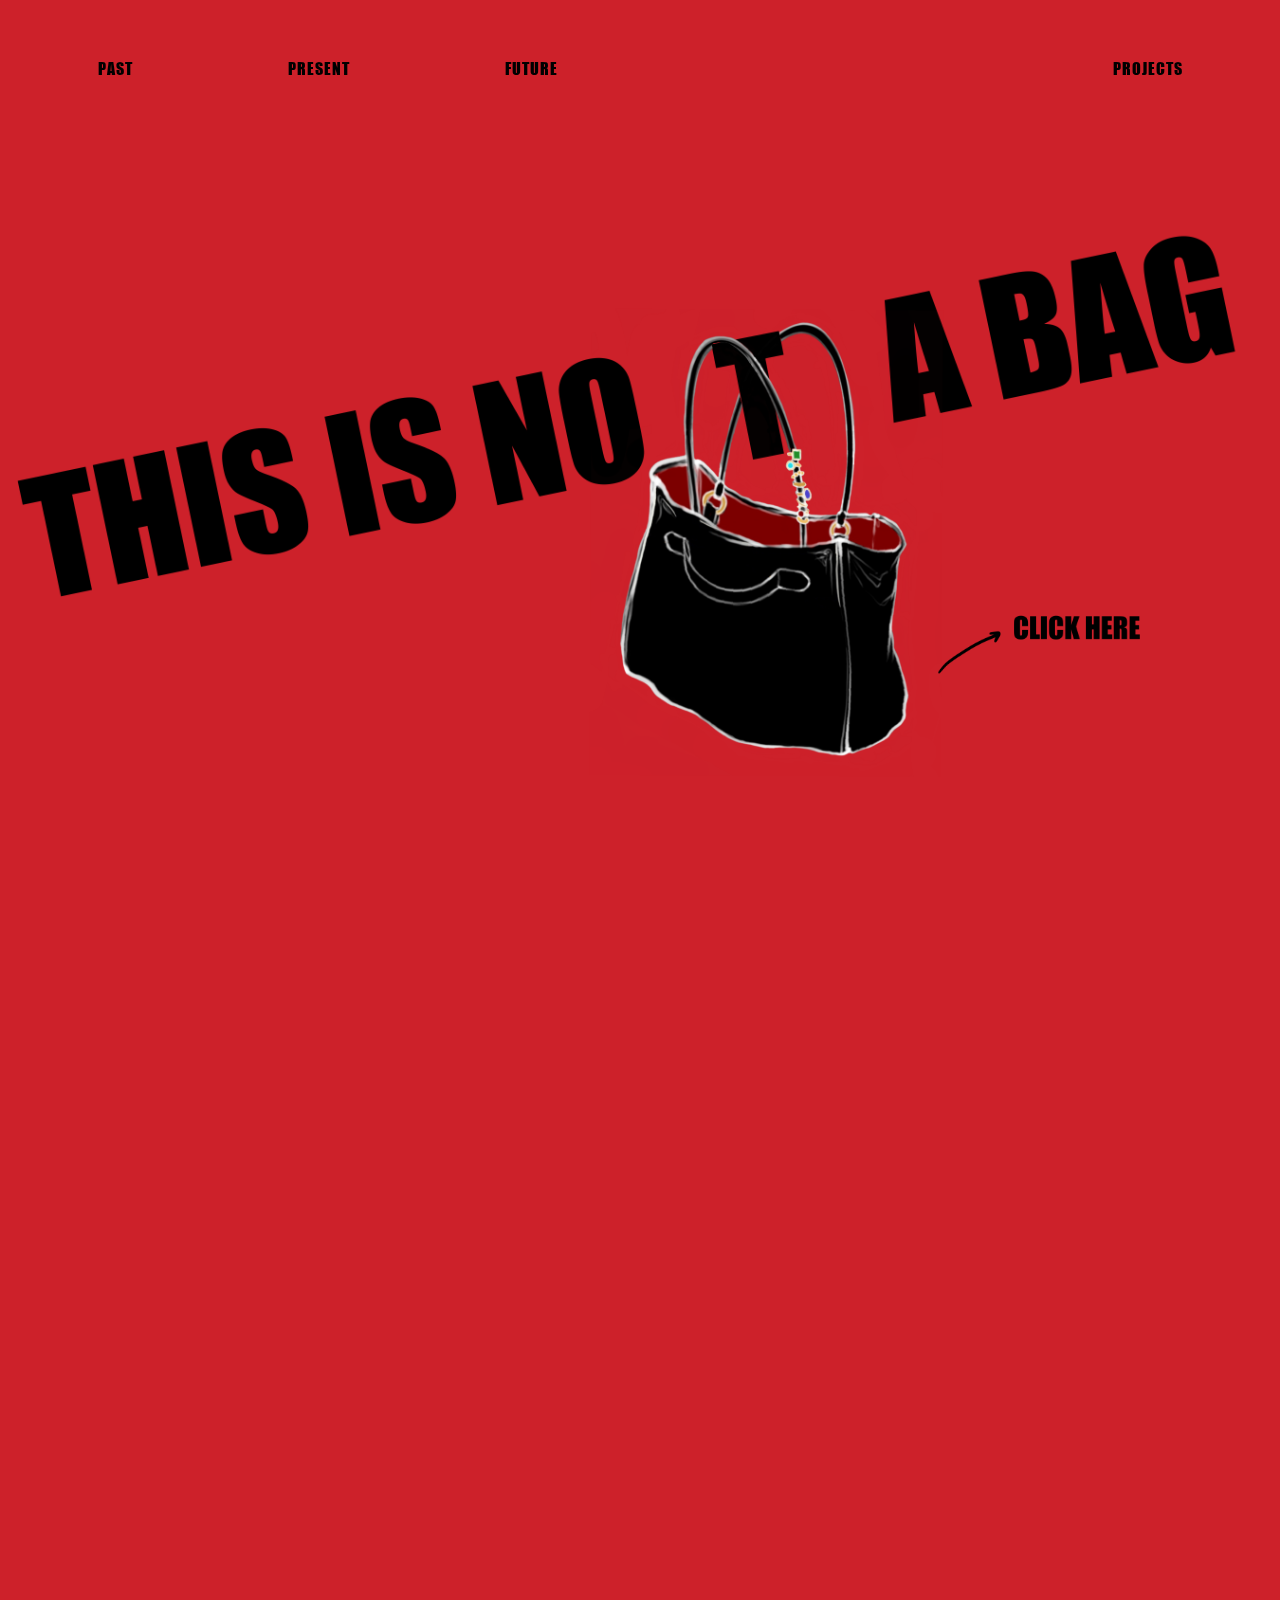
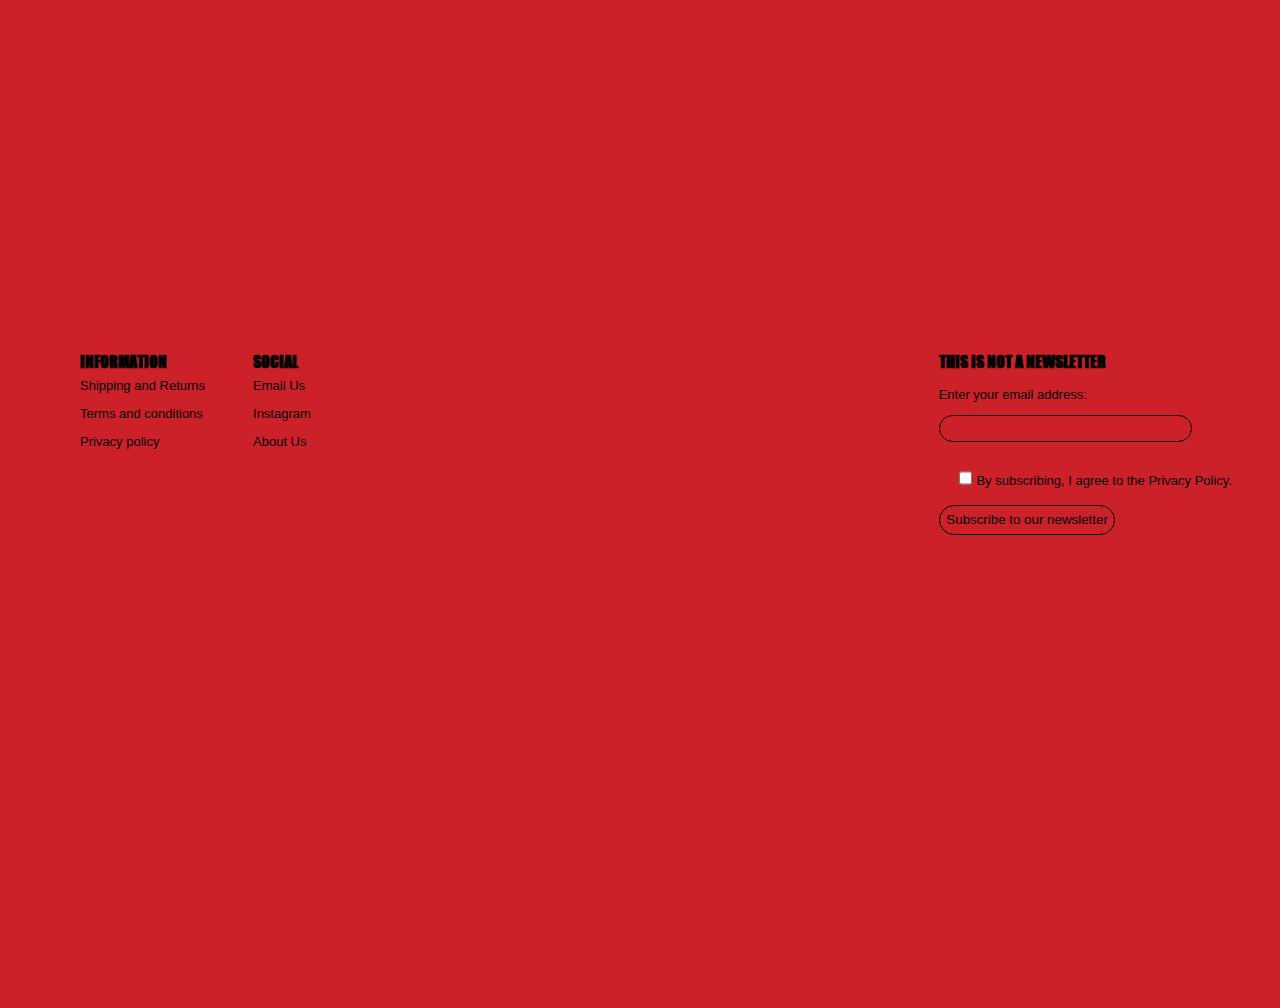
<file: index.html>
<!DOCTYPE html>
<html lang="en">

<head>
  <meta charset="UTF-8">
  <meta http-equiv="X-UA-Compatible" content="IE=edge">
  <meta name="viewport" content="width=device-width, initial-scale=1.0">
  <link rel="stylesheet" href="css/style.css">
  <link rel="icon" type="image/png" href="imgs/bag.png" style="height: 100%; width: auto;">
  <title>NOT A BAG</title>
  <script src="js/jquery-3.6.1.min.js"></script>
  <script src="js/menu.js"></script>
  <link href="https://unpkg.com/aos@2.3.1/dist/aos.css" rel="stylesheet">
  <link href="css/animate.css" rel="stylesheet" type="text/css">
  <script src="https://unpkg.com/aos@2.3.1/dist/aos.js"></script>
  <link
    href="https://fonts.googleapis.com/css2?family=Bakbak+One&family=Prosto+One&family=Roboto+Condensed:wght@300&display=swap"
    rel="stylesheet">
  <link href="https://cdn.jsdelivr.net/npm/bootstrap@5.3.2/dist/css/bootstrap.min.css" rel="stylesheet"
    integrity="sha384-T3c6CoIi6uLrA9TneNEoa7RxnatzjcDSCmG1MXxSR1GAsXEV/Dwwykc2MPK8M2HN" crossorigin="anonymous">
  <script src="https://cdn.jsdelivr.net/npm/bootstrap@5.3.2/dist/js/bootstrap.bundle.min.js"
    integrity="sha384-C6RzsynM9kWDrMNeT87bh95OGNyZPhcTNXj1NW7RuBCsyN/o0jlpcV8Qyq46cDfL" crossorigin="anonymous">
  </script>

</head>

<body>

  <header>

    <div class="menu">
      <span></span>
    </div>
    <nav class="navbar-menu">
      <ul class="menu-listing">
        <li><a id="01" href="#">PAST
            <div class="info">
              ◄
            </div>
          </a></li>
        <li><a id="02" href="index.html">PRESENT<div class="info">
              —
            </div></a></li>
        <li><a id="03" href="future.html">FUTURE<div class="info">
              ►
            </div></a></li>
        <li><a id="objects" href="projects.html">PROJECTS<div class="info">
              +
            </div></a></li>
      </ul>
    </nav>
  </header>
  <section id="bolso">
    <div>
      <a href="compra.html">

        <img class=" animate__animated animate__swing" src="imgs/BOLSO.png">
      </a>
      <img class=" animate__animated animate__swing" id="texto_bolso" src="imgs/TEXTO_BOLSO.png">
      <img id="click" src="imgs/IMG_6937.png">
    </div>
  </section>
  <section id="revista">
    <div style="padding: 5em;">
      <div style="position:relative;padding-top:max(60%,324px);width:100%;height:0; "><iframe
          style="position:absolute;border:none;width:100%;height:100%;left:0;top:0;"
          src="https://online.fliphtml5.com/jstia/yxdy/" seamless="seamless" scrolling="no" frameborder="0"
          allowtransparency="true" allowfullscreen="true"></iframe></div>
    </div>
  </section>
  <script src="https://code.jquery.com/jquery-3.3.1.slim.min.js"
    integrity="sha384-q8i/X+965DzO0rT7abK41JStQIAqVgRVzpbzo5smXKp4YfRvH+8abtTE1Pi6jizo" crossorigin="anonymous">
  </script>
  <script type="text/javascript" src="js/menu.js"></script>
  <footer>
    <div id="footer">
      <div id="footer_izq">
        <div>
          <h4>INFORMATION</h4>
          <p>
            Shipping and Returns</p>
          <p>Terms and conditions</p>
          <p>Privacy policy</p>
         

        </div>
        <div>
          <h4>SOCIAL</h4>
          <a href="mailto: notabagcontact@gmail.com">
            <p style="color: var(--colorTipo);">Email Us</p>
          </a>
          <a href="https://www.instagram.com/______notabag?igsh=MXJoYzY4M2EyOTFlNg==">
            <p style="color: var(--colorTipo);">Instagram</p>
          </a>
      
          <a href="story.html">
            <p style="color: var(--colorTipo);">About Us</p>
          </a>
        </div>

      </div>
      <div id="footer_dcha">
        <h4>THIS IS NOT A NEWSLETTER</h4>
        <form>
          <div id="mailForm">
            <label for="email">Enter your email address:</label>
            <input type="email" id="email" value="">
          </div>
          <div id="div_priv">
            <input type="checkbox" id="privacidad" name="privacidad" value="Si">
            <label for="privacidad">By subscribing, I agree to the Privacy Policy.</label>

          </div>
          <input id="sendButton" type="button" value="Subscribe to our newsletter">
        </form>

      </div>
    </div>
    <div id="logo_footer" data-aos="zoom-in-up">
      <img src="imgs/logo_b.png" alt="">
    </div>
  </footer>
  <script src="js/wow.js"></script>
  <script>
      new WOW().init();
  </script>
  <script>
    AOS.init();
  </script>
</body>


</html>
</file>
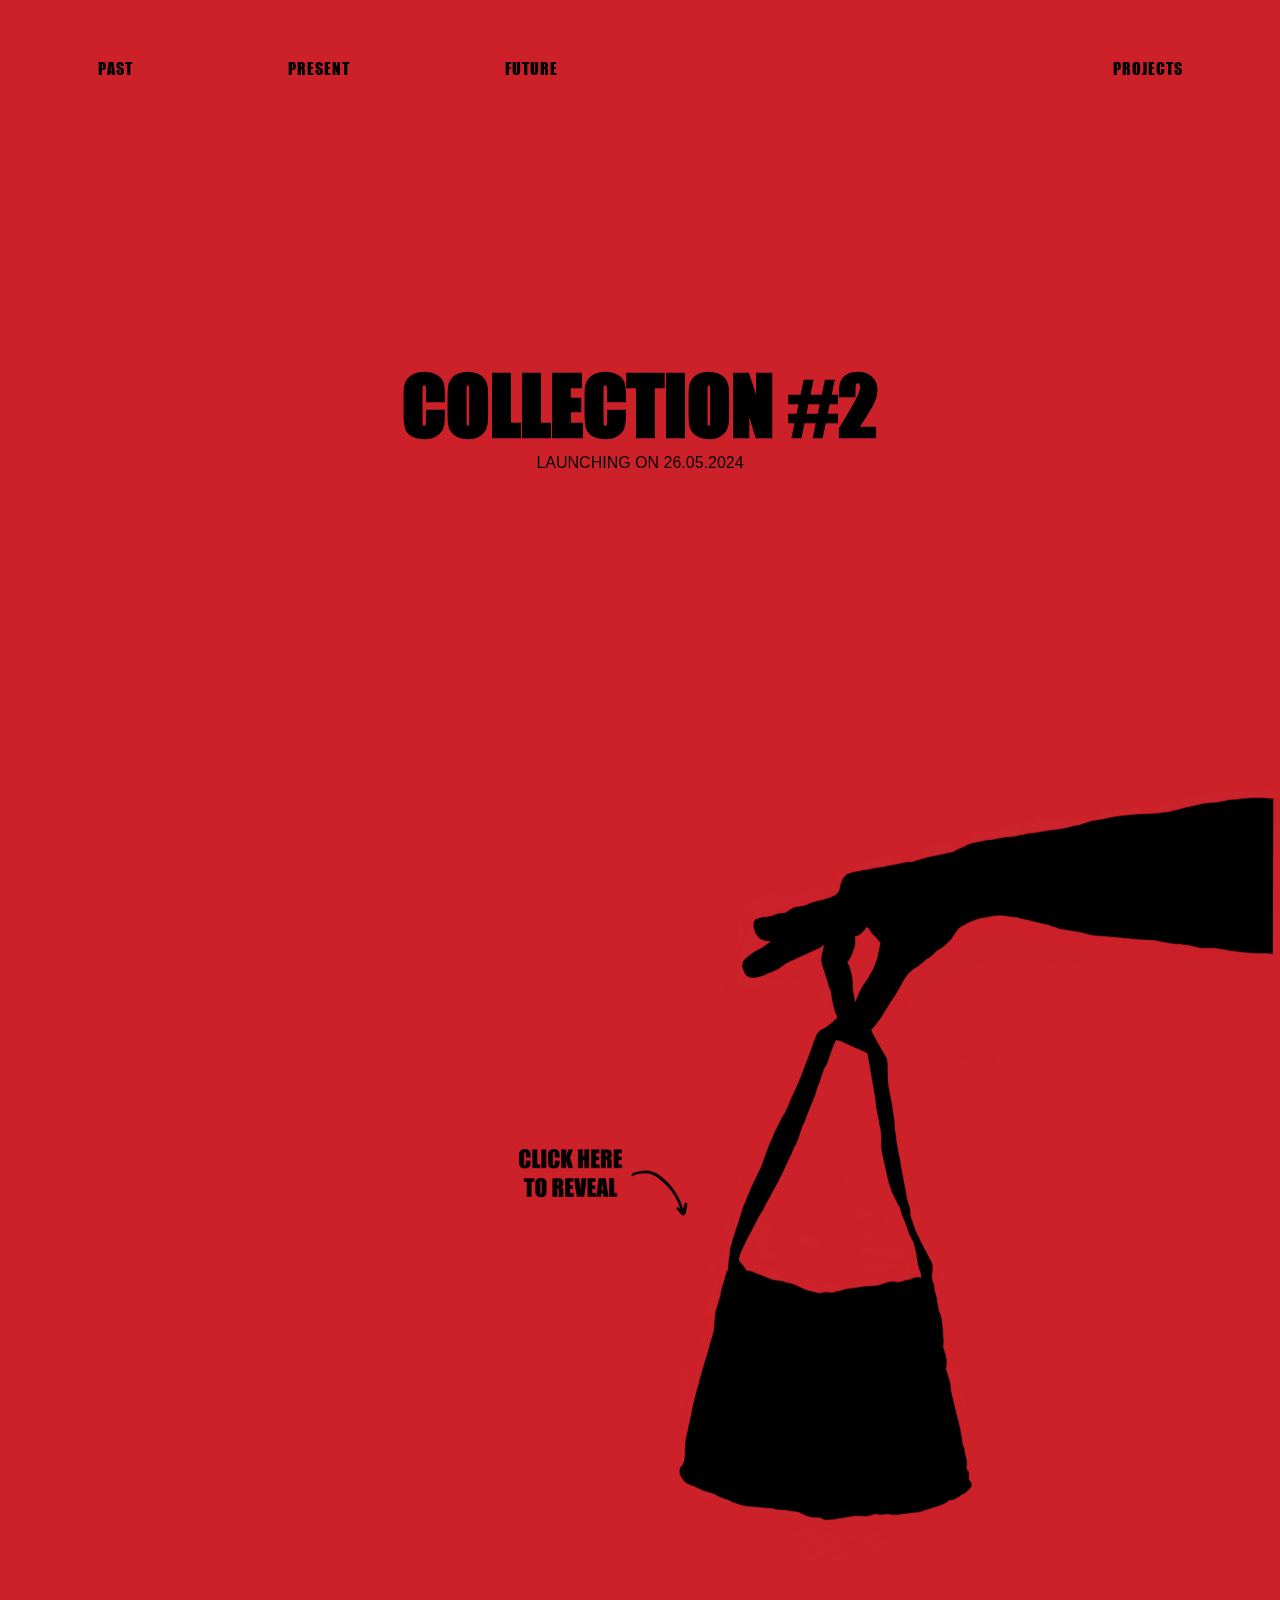
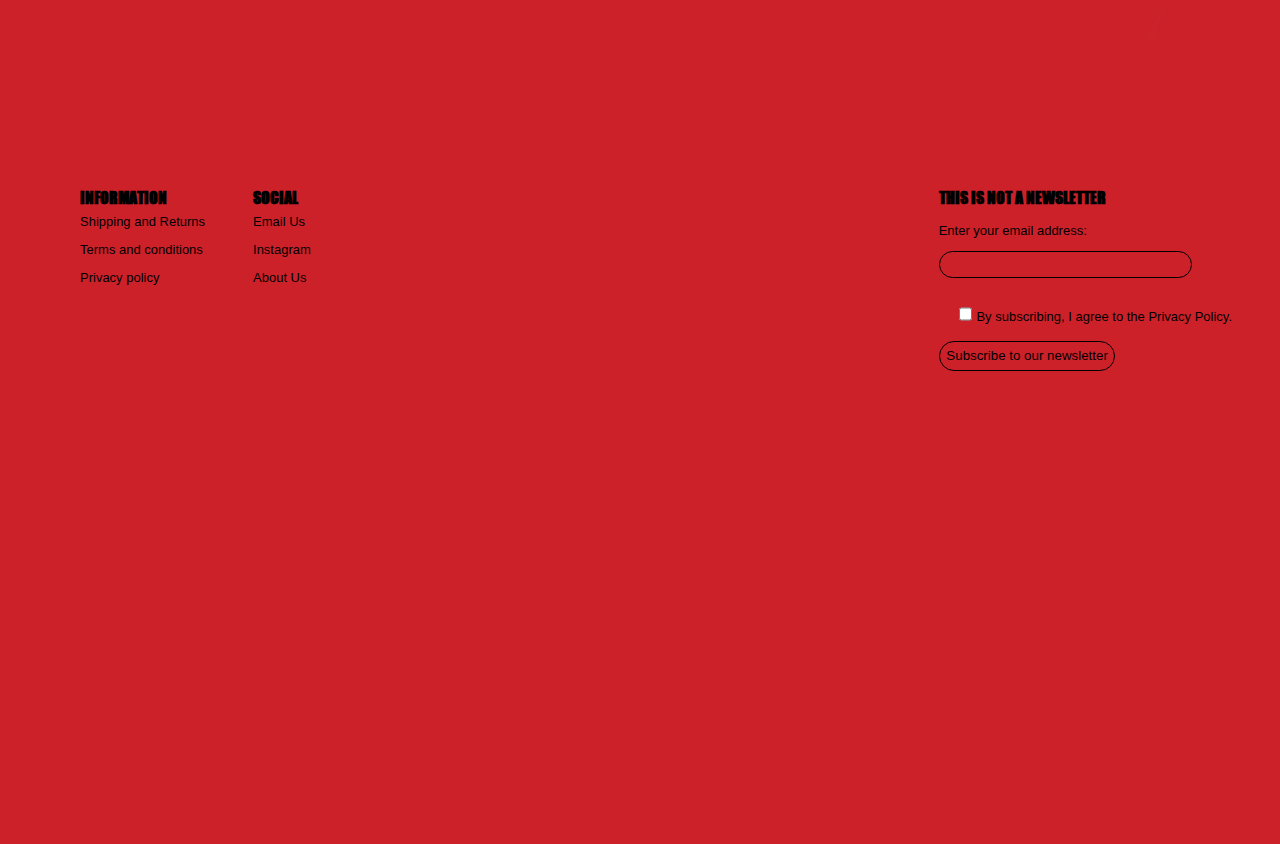
<file: future.html>
<!DOCTYPE html>
<html lang="en">

<head>
  <meta charset="UTF-8">
  <meta http-equiv="X-UA-Compatible" content="IE=edge">
  <meta name="viewport" content="width=device-width, initial-scale=1.0">
  <link rel="stylesheet" href="css/style.css">
  <link rel="icon" type="image/png" href="imgs/bag.png" style="height: 100%; width: auto;">
  <title>FUTURE</title>
  <script src="js/jquery-3.6.1.min.js"></script>
  <script src="js/menu.js"></script>
  <link href="https://unpkg.com/aos@2.3.1/dist/aos.css" rel="stylesheet">
  <script src="https://unpkg.com/aos@2.3.1/dist/aos.js"></script>
  <link
    href="https://fonts.googleapis.com/css2?family=Bakbak+One&family=Prosto+One&family=Roboto+Condensed:wght@300&display=swap"
    rel="stylesheet">
  <link href="https://cdn.jsdelivr.net/npm/bootstrap@5.3.2/dist/css/bootstrap.min.css" rel="stylesheet"
    integrity="sha384-T3c6CoIi6uLrA9TneNEoa7RxnatzjcDSCmG1MXxSR1GAsXEV/Dwwykc2MPK8M2HN" crossorigin="anonymous">
  <script src="https://cdn.jsdelivr.net/npm/bootstrap@5.3.2/dist/js/bootstrap.bundle.min.js"
    integrity="sha384-C6RzsynM9kWDrMNeT87bh95OGNyZPhcTNXj1NW7RuBCsyN/o0jlpcV8Qyq46cDfL" crossorigin="anonymous">
  </script>

</head>

<body>

  <header>

    <div class="menu">
      <span></span>
    </div>
    <nav class="navbar-menu">
      <ul class="menu-listing">
          <li><a id="01" href="#">PAST
                  <div class="info">
                      ◄
                  </div>
              </a></li>
          <li><a id="02" href="index.html">PRESENT<div class="info">
              —
                  </div></a></li>
          <li><a id="03" href="future.html">FUTURE<div class="info">
              ►  
                  </div></a></li>
          <li><a id="objects" href="projects.html">PROJECTS<div class="info">
              + 
                  </div></a></li>
      </ul>
  </nav>
  </header>
  <section id="prox">
    <div>
      <h1 data-aos="zoom-in" data-aos-duration="600" >COLLECTION #2</h1>

      <p data-aos="zoom-in"  data-aos-delay="300" data-aos-duration="600" >LAUNCHING ON 26.05.2024</p>
      <p data-aos="zoom-in"  data-aos-delay="800"  data-aos-duration="800" id="demo"></p>
     
      <script>
        // Set the date we're counting down to
        var countDownDate = new Date("May 26, 2024 15:37:25").getTime();

        // Update the count down every 1 second
        var x = setInterval(function () {

          // Get today's date and time
          var now = new Date().getTime();

          // Find the distance between now and the count down date
          var distance = countDownDate - now;

          // Time calculations for days, hours, minutes and seconds
          var days = Math.floor(distance / (1000 * 60 * 60 * 24));
          var hours = Math.floor((distance % (1000 * 60 * 60 * 24)) / (1000 * 60 * 60));
          var minutes = Math.floor((distance % (1000 * 60 * 60)) / (1000 * 60));
          var seconds = Math.floor((distance % (1000 * 60)) / 1000);

          // Display the result in the element with id="demo"
          document.getElementById("demo").innerHTML = days + "d " + hours + "h " +
            minutes + "m " + seconds + "s ";

          // If the count down is finished, write some text
          if (distance < 0) {
            clearInterval(x);
            document.getElementById("demo").innerHTML = "EXPIRED";
          }
        }, 1000);
      </script>
    </div>
  </section>
  <section id="fotos">
    <div class="image-container">
      <img src="imgs/IMG_6864.png" class="image" onclick="showOverlay(this)">
      <img src="imgs/IMG_6863.png" class="overlay hidden" onclick="hideOverlay(this)">
      <img id="click2" src="imgs/IMG_6938.png">
    </div>
  </section>

  <script src="https://code.jquery.com/jquery-3.3.1.slim.min.js"
    integrity="sha384-q8i/X+965DzO0rT7abK41JStQIAqVgRVzpbzo5smXKp4YfRvH+8abtTE1Pi6jizo" crossorigin="anonymous">
  </script>
  <script type="text/javascript" src="js/menu.js"></script>
  <footer>
    <div id="footer">
        <div id="footer_izq">
            <div>
                <h4>INFORMATION</h4>
                <p>
                    Shipping and Returns</p>
                <p>Terms and conditions</p>
                <p>Privacy policy</p>
             

            </div>
            <div>
                <h4>SOCIAL</h4>
                <a href="mailto: notabagcontact@gmail.com">
                  <p style="color: var(--colorTipo);">Email Us</p>
              </a>
                <a href="https://www.instagram.com/______notabag?igsh=MXJoYzY4M2EyOTFlNg==">
                    <p style="color: var(--colorTipo);">Instagram</p>
                </a>
              
                <a href="story.html">
                    <p style="color: var(--colorTipo);">About Us</p>
                </a>
            </div>

        </div>
        <div id="footer_dcha">
            <h4>THIS IS NOT A NEWSLETTER</h4>
            <form>
                <div id="mailForm">
                    <label for="email">Enter your email address:</label>
                    <input type="email" id="email" value="">
                </div>
                <div id="div_priv">
                    <input type="checkbox" id="privacidad" name="privacidad" value="Si">
                    <label for="privacidad">By subscribing, I agree to the Privacy Policy.</label>

                </div>
                <input id="sendButton" type="button" value="Subscribe to our newsletter">
            </form>

        </div>
    </div>
    <div id="logo_footer" data-aos="zoom-in-up">
      <img src="imgs/logo_b.png" alt="">
    </div>
</footer>


</body>
<script>
  AOS.init();
</script>
</html>
</file>
<file: css/style.css>
* {
  margin: 0%;
  padding: 0%;
  box-sizing: border-box;
  background-color: #cd212a;
}

@font-face {
  font-family: 'IMPACT';
  src: url(../tipografias/Impact.ttf) format('truetype');
  font-weight: normal;
  font-style: normal;
}

:root {
  --colorTipo: black;
  --colorFondo: #cd212a;
  --tipoTitulos: 'IMPACT';
  --tipoGeneral: 'Trebuchet MS', sans-serif;
}

/*MENU*/
header {
  z-index: 999;
  width: 100%;
  display: flex;
  justify-content: center;
  padding: 10px;
  position: sticky;
  top: 0;
}

.menu {
  position: fixed;
  top: 1em;
  left: 1em;
  height: 50px;
  width: 50px;
  cursor: pointer;
  transition: 0.3s;
  z-index: 9999;
}

.menu span {
  position: absolute;
  height: 3px;
  width: 25px;
  border-radius: 4px;
  top: 75%;
  left: 75%;
  transform: translate(-50%, -50%);
  transition: 0.3s;
}

.menu span:before {
  content: '';
  border-radius: 4px;
  position: absolute;
  top: -8px;
  height: 3px;
  width: 25px;
  transition: 0.3s;
}

.menu span:after {
  content: '';
  border-radius: 4px;
  position: absolute;
  top: 8px;
  height: 3px;
  width: 25px;
  transition: 0.3s;
}

.menu.active span {
  background-color: transparent;

}

.menu.active span:before {
  transform: rotate(45deg);
  top: 0;
  background-color: var(--colorTipo);
}

.menu.active span:after {
  transform: rotate(-45deg);
  top: 0;
  background-color: var(--colorTipo);
}

.navbar-menu {
  background-color: transparent !important;
  position: absolute;
  top: 0;
  left: 0;
  width: 100vw;
  height: 100px;
  transition: 0.5s;
  display: flex;
  flex-direction: column;
  justify-content: center;
}

.navbar-menu.active {
  transform: translateX(0);
  transition: 0.5s;
}

.navbar-menu .menu-listing {
  padding: 20px;
  margin: 0;
  text-align: center;
  display: flex;
  justify-content: space-around;
  background-color: transparent !important;
}

.menu-listing li {
  display: inline-block;
  background-color: transparent !important;
}

.menu-listing li a {
  color: var(--colorTipo);
  display: block;
  font-size: 1rem;
  padding: 40px 20px 5px 20px;
  letter-spacing: 1px;
  text-decoration: none;
  transition: 0.5s;
  font-family: var(--tipoTitulos);
  font-weight: 100;
  display: flex;
  flex-direction: column;
  align-items: center;
  background-color: transparent !important;
}

.menu-listing li a:hover {
  color: #ffffff;
  transition: 0.5s;
}

.menu-prod li a:hover {
  color: var(--colorFondo);
  transition: 0.5s;
}

/* MENU */
.menu {
  display: none;
  /* Por defecto oculto */
}

.menu span {
  display: none;
  /* Por defecto oculto */
}

.menu.active span:before,
.menu.active span:after {
  top: 0;
}

.menu-listing li .info {
  display: none;
  position: absolute;
  top: 5em;

  font-size: larger;
  background-color: transparent !important;
}

li>#objects {
  margin-left: 25em;
}

/* Mostrar el contenedor al hacer hover */
.menu-listing li:hover .info {
  display: block;
}

/* SECTIONS */
section {
  width: 100vw;
  max-width: 1800px;
  margin: 0;
  padding: 3em 0;
}

section>h1 {
  text-align: center;
  color: var(--colorClaro);
  font-size: 3em;
  padding: 2em;
  font-family: var(--tipoTitulos);
}

section>p {
  text-align: justify;
  margin: 1em;
  font-family: var(--tipoGeneral);
  color: var(--colorTipo);
}

/* ///////////////////////////// */
/*COUNTDOWN*/
#demo {
  margin: 5em;
  color: var(--colorTipo);
}

/* ///////////////////////////// */

/* FOTOS */
#fotos{
  display: flex;
  flex-direction: column;
  align-items: center;
  height: 100vh;
}
.image-container {
  position: relative;
  width: 100%;
  height: 100%;
  display: flex;
    flex-direction: column;
    align-items: center;
}

.image,
.overlay {
  position: absolute;
  top: 0;
  right: 0;
  cursor: pointer;
  width: 70vw;
  height: 70vw;
  background: transparent;
}

.hidden {
  display: none;
}
/* FOOTER */
footer {
  padding-top: 8em;
  color: rgb(0, 0, 0);
  display: flex;
  flex-direction: column;
    align-items: center;
}
#logo_footer>img{
width: 38em;
}

#footer {
  display: flex;
  flex-direction: row;
  justify-content: space-between;
  padding: 2em;
  margin-top: 2em;
  width: 100vw;
}

#footer_izq {
  display: flex;
  flex-direction: row;
}

#footer_izq>div {
  display: flex;
  flex-direction: column;
  margin-left: 3em;
}

#footer_izq>div>p {
  font-family: var(--tipoGeneral);
  font-size: small;
  padding: 0.5em 0em;
}

#footer_izq>div>a {
  font-family: var(--tipoGeneral);
  font-size: small;
  padding: 0.5em 0em;
  text-decoration: none;
}

#footer_izq>div>a:hover {
  text-decoration: line-through;
}

#footer_izq>div>h4 {
  font-family: var(--tipoTitulos);
}

#footer_dcha {
  display: flex;
  flex-direction: column;
  padding-right: 1em;
  font-family: var(--tipoGeneral);
}

#privacidad {
  color: transparent !important;
  border-style: solid !important;
  border-color: black !important;
  width: 1em !important;
  height: 1em !important;
  margin-left: 1.5em !important;
}

#footer_dcha>form>div>input {
  width: 19em;
  height: 2em;
  color: var(--colorTipo);
  border-radius: 2em;
  padding: 0.2em 0.2em 0.2em 0.5em;
  border-width: 1px;
  border-style: solid;
  border-color: var(--colorTipo);
  border-image: initial;
  margin-top: 1em;
}

#div_priv {
  padding-top: 0em !important;
}

#footer_dcha>form>input {
  color: var(--colorTipo);
  position: relative;
  cursor: pointer;
  border-radius: 2em;
  padding: 0.5em;
  border-width: 1px;
  border-style: solid;
  border-color: var(--colorTipo);
  border-image: initial;
}

#footer_dcha>form {

  display: flex;
  flex-direction: column;
  justify-content: space-evenly;
  align-items: flex-start;
}

#footer_dcha>form>div {
  padding: 1em 0em;
}

#footer_dcha>h4 {
  font-family: 'IMPACT';
}

#mailForm {
  display: flex;
  flex-direction: column;
}

#footer_dcha>form>div>label {
  font-size: small;
}

#sendButton:hover {
  background-color: var(--colorTipo);
  color: white;
}

/* ///////////////// */
/*PROX*/
#prox {
  height: 75vh;
  margin: 0;
  width: 100vw;
}

#prox>div {
  display: flex;
  flex-direction: column;
  justify-content: space-evenly;
  flex-wrap: nowrap;
  align-items: center;
  margin-top: 18em;
}

#prox>div>h1 {
  font-family: var(--tipoTitulos);
  color: var(--colorTipo);
  font-size: 5em;
}

#prox>div>p {
  font-family: var(--tipoGeneral);
  color: var(--colorTipo);
}
/*Bolso*/
#bolso{
  display: flex;
  flex-direction: column;
    align-items: center;
}
#bolso>div>a {
  display: contents;
  width: 100%;
  height: 100%;
  background: transparent !important;
}
#bolso>div>a :hover{
  cursor: pointer;
}
#bolso>div>a>img {
  width: 100vw;
  background: transparent !important;
  z-index: 1;
  position: relative;
}
#bolso>div>img {
  width: 100vw;
  background: transparent !important;
}
#texto_bolso{
  position: absolute;
  left: 0;
}
#click {
  position: absolute;
  right: 0;
  width: 34vw !important;
  bottom: 5em;
  background: transparent !important;
}
#click2 {
  position: absolute;
  left: 26em;
  width: 34vw !important;
  bottom: 10em;
  background: transparent !important;
}


@media screen and (max-width: 600px) {
  .menu {
    display: block;
    /* Mostrar solo en pantallas pequeñas */
    position: fixed;
    top: 1em;
    left: 2em;
    height: 50px;
    width: 50px;
    cursor: pointer;
    transition: 0.3s;
    z-index: 9999;
  }

  .menu span {
    display: block;
    /* Mostrar solo en pantallas pequeñas */
    position: absolute;
    height: 3px;
    width: 25px;
    border-radius: 4px;
    background-color: #FFF0DE;
    top: 50%;
    left: 50%;
    transform: translate(-50%, -50%);
    transition: 0.3s;
  }

  .menu span:before,
  .menu span:after {
    content: '';
    border-radius: 4px;
    position: absolute;
    background-color: #FFF0DE;
    height: 3px;
    width: 25px;
    transition: 0.3s;
  }

  .menu span:before {
    top: -8px;
  }

  .menu span:after {
    top: 8px;
  }

  .menu.active span:before {
    transform: rotate(45deg);
    top: 0;
  }

  .menu.active span:after {
    transform: rotate(-45deg);
    top: 0;
  }

  .navbar-menu {
    background-color: #FFF0DE;
    position: fixed;
    top: 0;
    left: 0;
    width: 20%;
    height: 100%;
    transform: translateX(-100%);
    transition: 0.5s;
    z-index: 999;
  }

  .navbar-menu.active {
    transform: translateX(0);
  }

  .navbar-menu .menu-listing {
    padding: 20px;
    padding-top: 5em;
    margin: 0;
    text-align: center;
  }

  .menu-listing li {
    display: block;
    margin-bottom: 10px;
  }

  .menu-listing li a {
    color: #185757;
    display: block;
    font-size: 1rem;
    height: 50px;
    line-height: 50px;
    padding: 0 20px;
    letter-spacing: 1px;
    text-decoration: none;
    transition: 0.5s;
    font-family: 'Montserrat', sans-serif;
    font-weight: 100;
  }

  .menu-listing li a:hover {
    color: #E08157;
    transition: 0.5s;
    scale: 1.2;
  }
}

@media screen and (max-width: 850px) {
  footer {
    padding: 1em 0em;
    padding-left: 0em;
  }

  footer>div {

    flex-direction: column;

    align-items: center;
  }

  #footer_izq>div {
    margin: 3em;
  }

}

@media screen and (max-width: 400px) {
  #footer_izq>div>p {
    font-size: 0.6em;
  }

  #footer_izq>div>h4,
  #footer_dcha>h4 {
    font-size: 0.8em;
  }

  #footer_dcha>form>div>input {
    width: 13em;
  }

  #privacidad {
    width: 0.8em !important;
    height: 0.8em !important;
    margin-left: 1em !important;
  }

  #footer_dcha>form>input {
    font-size: 0.7em;
  }

  #envio>div>p {
    font-size: 0.7em;
  }

  .btn {
    scale: 80%;
  }

}

/* Para pantallas más grandes */
@media screen and (min-width: 601px) {
  .menu {
    display: none;
    /* Ocultar el ícono en pantallas más grandes */
  }

  .menu span {
    display: none;
    /* Ocultar el ícono en pantallas más grandes */
  }

  .menu-listing li {
    display: inline-block;
    /* Mostrar los elementos en línea */
  }
}
</file>
